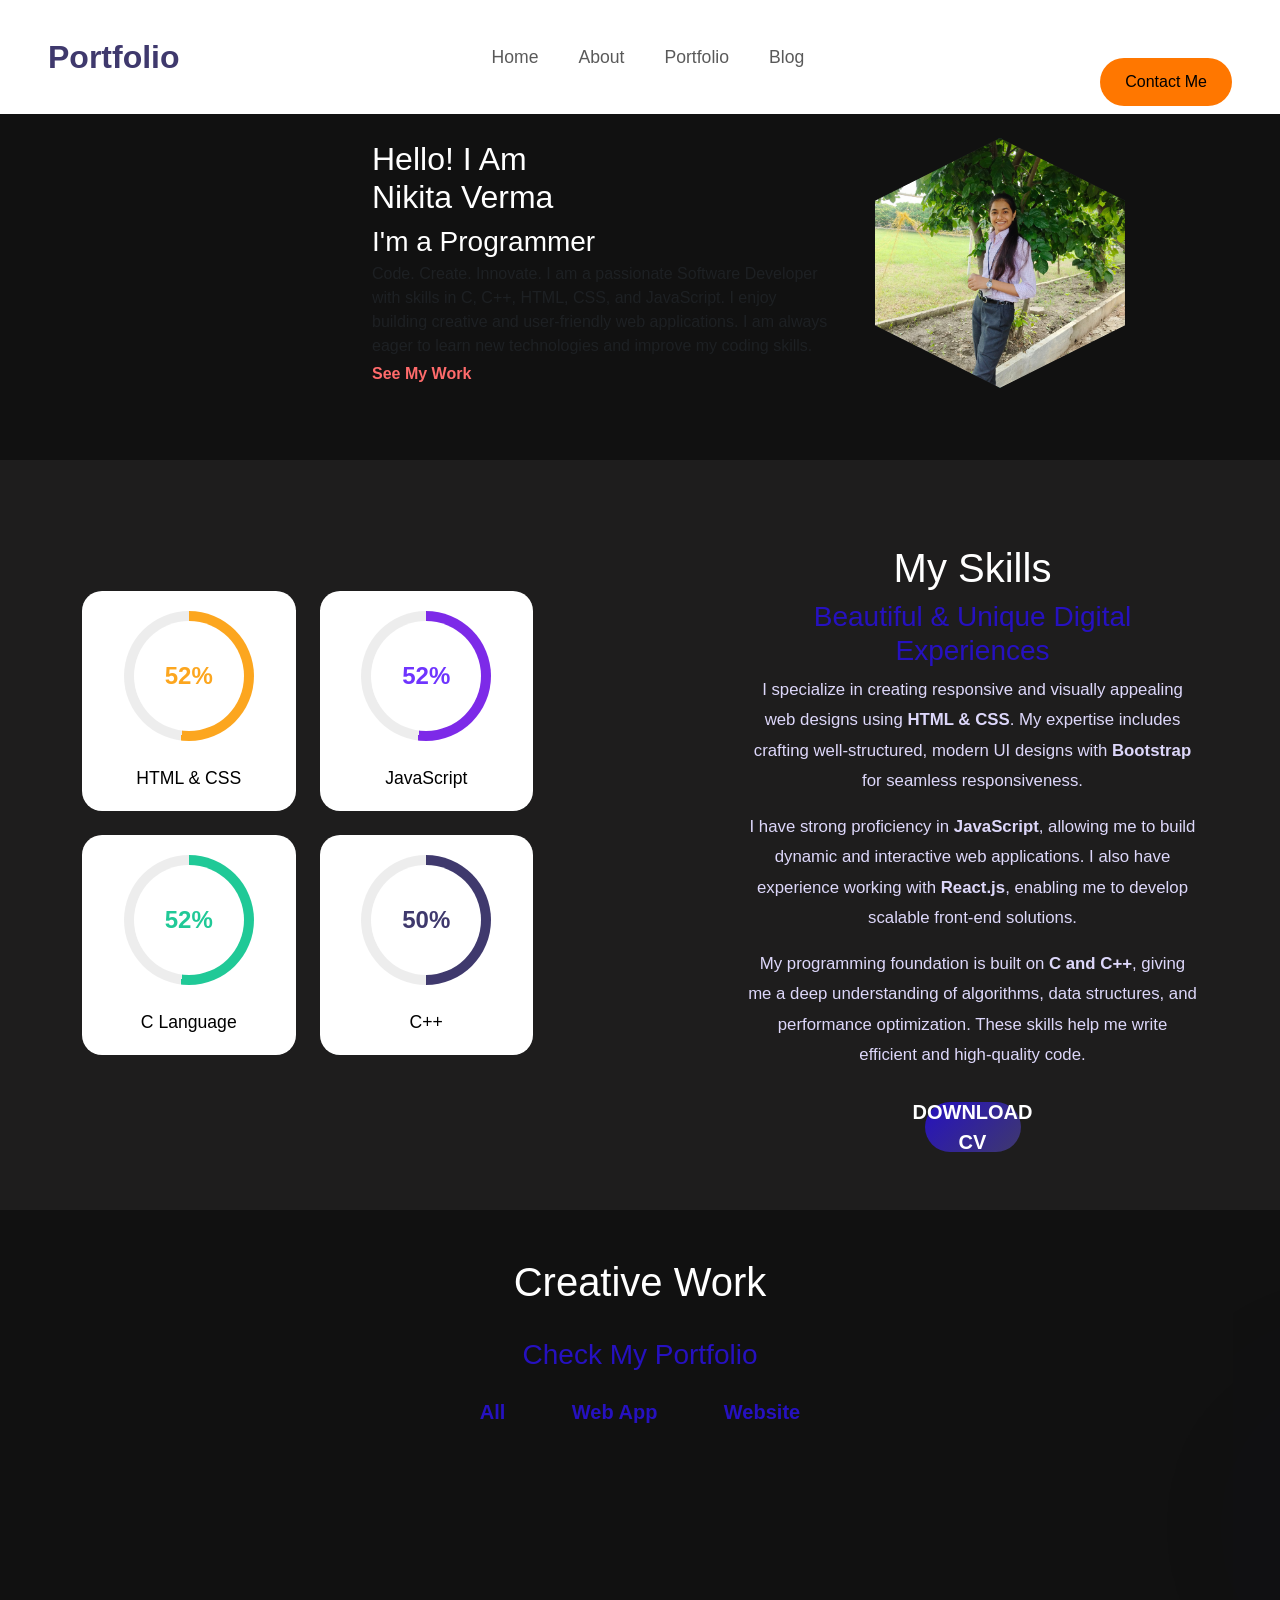
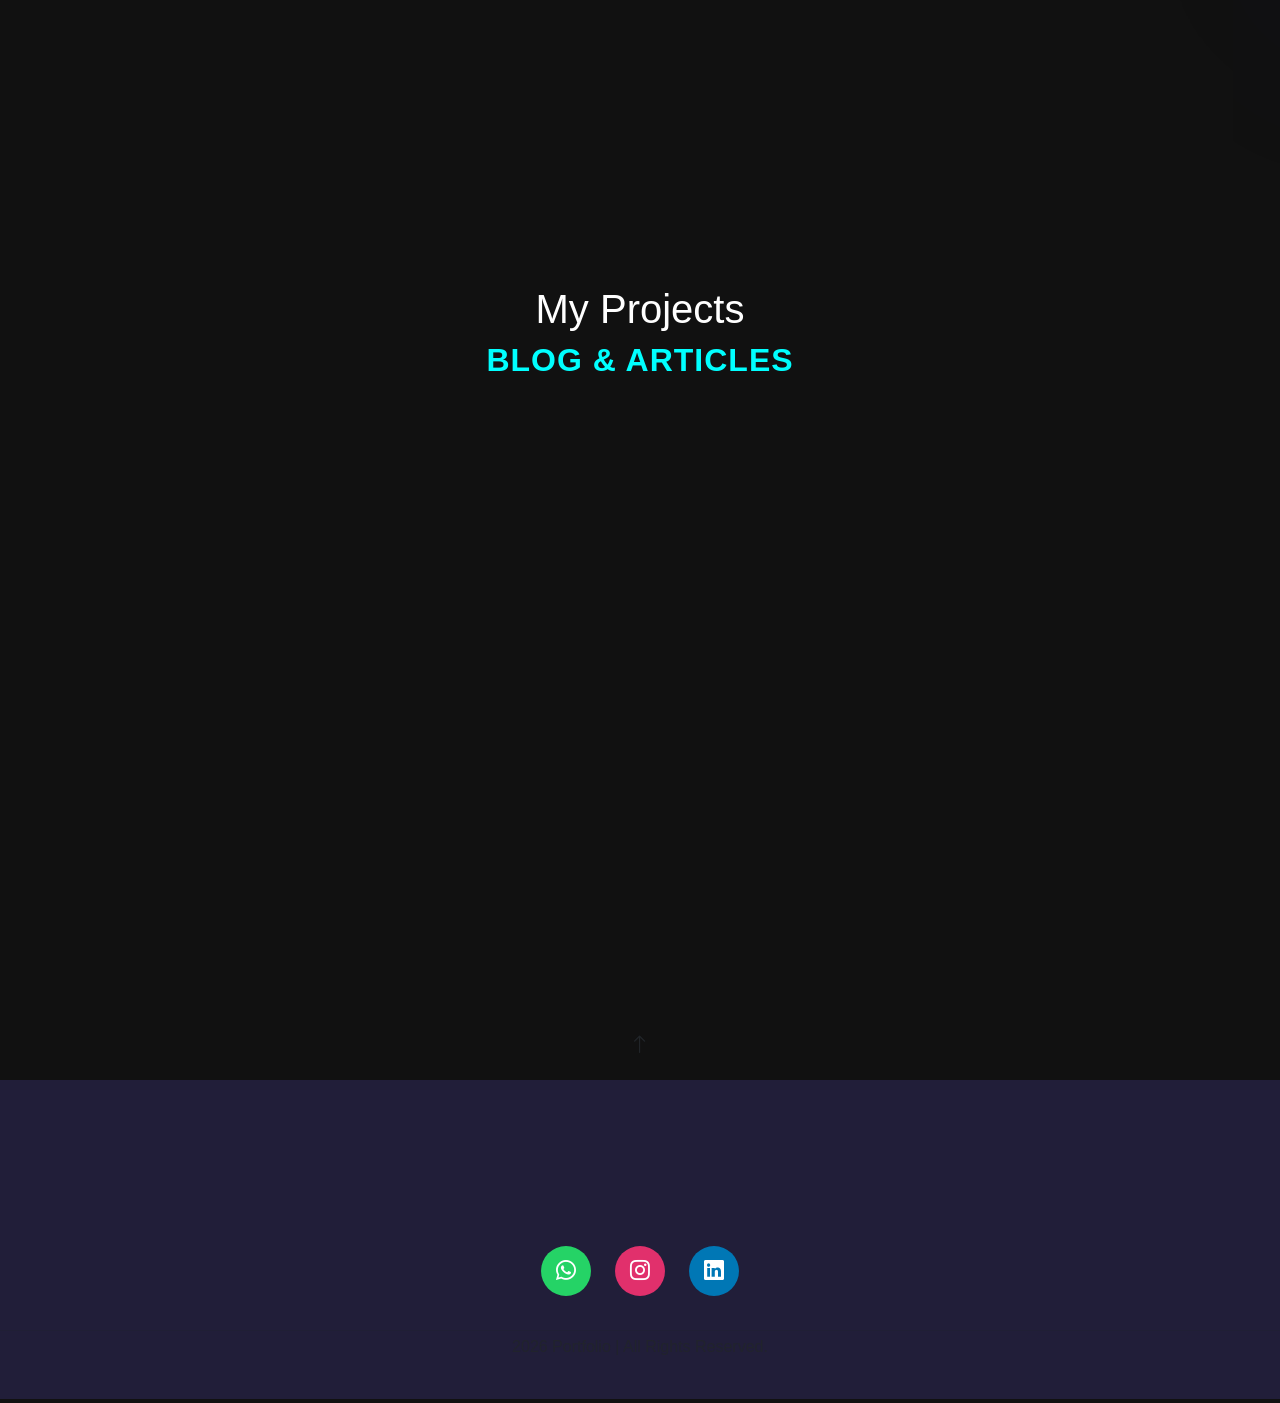
<file: index.html>
<!DOCTYPE html>
<html lang="en">
  <head>
    <meta charset="UTF-8" />
    <meta http-equiv="X-UA-Compatible" content="IE=edge" />
    <meta name="viewport" content="width=device-width, initial-scale=1.0" />
    <title>Personal Portfolio - nikita verma</title>

    <!-- bootstrap css cdn link  -->
    
    <link
      href="https://cdn.jsdelivr.net/npm/bootstrap@5.2.3/dist/css/bootstrap.min.css"
      rel="stylesheet"
      integrity="sha384-rbsA2VBKQhggwzxH7pPCaAqO46MgnOM80zW1RWuH61DGLwZJEdK2Kadq2F9CUG65"
      crossorigin="anonymous"
    />

    <link rel="stylesheet" href="style.css" />

    <!-- google font link -->
    <link rel="preconnect" href="https://fonts.googleapis.com" />
    <link rel="preconnect" href="https://fonts.gstatic.com" crossorigin />
    <link
      href="https://fonts.googleapis.com/css2?family=Josefin+Sans:wght@300;400;500;600;700&display=swap"
      rel="stylesheet"
    />

    <!-- bootstrap icon cdn link  -->
    <link
      rel="stylesheet"
      href="https://cdn.jsdelivr.net/npm/bootstrap-icons@1.10.4/font/bootstrap-icons.css"
    />

    <!-- for adding animation to website we have use AOS library 
    AOS Library css file cdn link -->
    <link rel="stylesheet" href="https://unpkg.com/aos@next/dist/aos.css" />

    <!-- jquery cdn link  -->
    <script src="https://ajax.googleapis.com/ajax/libs/jquery/3.6.4/jquery.min.js"></script>
  </head>
  <body>
    <!-- navbar starts -->
    <nav
      id="navbar-top"
      class="navbar navbar-expand-lg navbar-light bg-white sticky-top"
    >
      <div class="container-fluid px-5">
        <a class="navbar-brand fw-bold fs-2" href="#" style="color: #3f396d"
          >Portfolio</a
        >
        <button
          class="nav-menu d-md-none"
          type="button"
          data-bs-toggle="collapse"
          data-bs-target="#navbarNav"
        >
          <i class="bi bi-menu-button-fill"></i>
        </button>
        <div
          class="collapse navbar-collapse justify-content-center"
          id="navbarNav"
        >
          <ul class="navbar-nav gap-4" style="font-size: 1.1rem">
            <li class="nav-item">
              <a class="nav-link" aria-current="page" href="#">Home</a>
            </li>

            <li class="nav-item">
              <a class="nav-link" href="#about">About</a>
            </li>
            <li class="nav-item">
              <a class="nav-link" href="#portfolio">Portfolio</a>
            </li>
            <li class="nav-item">
              <a class="nav-link" href="#blog">Blog</a>
            </li>
          </ul>
        </div>
       <button id="contact-btn">Contact Me</button>

<!-- Contact Section -->
<section id="contact" class="hidden">
    <h3>Have you any question?</h3>
    <p>Feel free to contact</p>

    <!-- Contact Info -->
    <div class="contact-info">
        <p>📞 +91 8839124096</p>
        <p>📍 Manakhedi, 466114 Ashta, MP, India</p>
        <p>📧 nv09625@gmail.com</p>
         <a href="index.html" class="back-btn">⬅ Back to Home</a>
    </div>

    
</section>
      </div>
    </nav>
    <!-- navbar ends here -->

    <!-- home section starts  -->
    <section class="home py-4">
  <div class="container">
    <div class="row align-items-center justify-content-center text-center text-md-start">

      <!-- Left Side -->
      <div class="col-12 col-md-6">
        <h2 class="hero-title">
          Hello! I Am <br><span class="c-orange">Nikita Verma
      
        </h2>

        <h3 class="hero-subtitle">
          I'm a <span id="changing-text">Full Stack Developer</span>
        </h3>

        <p class="text-muted">Code. Create. Innovate. I am a passionate Software Developer with skills in C, C++, HTML, CSS, and JavaScript. I enjoy building creative and user-friendly web applications. I am always eager to learn new technologies and improve my coding skills.</p>

        <a href="#portfolio" class="link d-inline-block">See My Work</a>
      </div>

      <!-- Right Side -->
      <div class="col-12 col-md-4 text-center">
        <div class="hexagon-container">
          <div class="hexagon">
            <img src="nikku.jpg" class="img-fluid hexagon-img" alt="Profile Picture">
          </div>
        </div>
      </div>

    </div>
  </div>
</section>




<!-- Skills Section -->
<section class="skill mt-5 py-5" id="about">
  <div class="container">
    <div class="row justify-content-between align-items-center">

      <!-- Left Side: Skills Progress -->
      <div class="col-12 col-md-5 skill-with-progress mb-5 mb-md-0" data-aos="slide-right">
        <div class="row justify-content-center">
          <div class="col-10 col-sm-6 mb-4">
            <div class="progress-card">
              <div class="circular-progress html-css">
                <span class="progress-value html-progress">90%</span>
              </div>
              <br>
              <span class="text">HTML & CSS</span>
            </div>
          </div>

          <div class="col-10 col-sm-6 mb-4">
            <div class="progress-card">
              <div class="circular-progress javascript">
                <span class="progress-value javascript-progress">85%</span>
              </div>
              <br>
              <span class="text">JavaScript</span>
            </div>
          </div>

          <div class="col-10 col-sm-6 mb-4">
            <div class="progress-card">
              <div class="circular-progress c-language">
                <span class="progress-value c-language-progress">80%</span>
              </div>
              <br>
              <span class="text">C Language</span>
            </div>
          </div>

          <div class="col-10 col-sm-6 mb-4">
            <div class="progress-card">
              <div class="circular-progress cpp">
                <span class="progress-value cpp-progress">75%</span>
              </div>
              <br>
              <span class="text">C++</span>
            </div>
          </div>
        </div>
      </div>

      <!-- Right Side: My Skills Description -->
      <div class="col-12 col-md-5 skill-detail text-center text-md-start" data-aos="slide-left">
        <div class="heading mt-3">
          <h1>My Skills</h1>
          <h3>Beautiful & Unique Digital Experiences</h3>

          <p>
            I specialize in creating responsive and visually appealing web designs using <strong>HTML & CSS</strong>. My expertise includes crafting well-structured, modern UI designs with <strong>Bootstrap</strong> for seamless responsiveness.
          </p>

          <p>
            I have strong proficiency in <strong>JavaScript</strong>, allowing me to build dynamic and interactive web applications. I also have experience working with <strong>React.js</strong>, enabling me to develop scalable front-end solutions.
          </p>

          <p>
            My programming foundation is built on <strong>C and C++</strong>, giving me a deep understanding of algorithms, data structures, and performance optimization. These skills help me write efficient and high-quality code.
          </p>

          <button class="c-btn h-btn mt-3 py-3 px-5 rounded-pill">
            <a href="WhatsApp Image 2025-02-16 at 09.09.01_da15ea41.jpg" download="SampleCV" style="text-decoration: none; color: #fff;">
              Download CV
            </a>
          </button>
        </div>
      </div>

    </div>
  </div>
</section>
<!-- Portfolio Section -->
<section class="portfolio" id="portfolio">
  <div class="heading text-center pt-5">
    <h1>Creative Work</h1><br>
    <h3>Check My Portfolio</h3>
  </div>

  <div id="myBtnContainer" class="text-center mt-4">
    <button class="filter-item" data-filter="all" style="color: #2611c0;">All</button>
    <button class="filter-item" data-filter="webapp" style="color: #2611c0;">Web App</button>
    <button class="filter-item" data-filter="website" style="color: #2611c0;">Website</button>
  </div>

  <div class="portfolio-body">
    <div class="row justify-content-evenly px-4">

      <!-- Project 1: Remove the Middlemen Between Farmers and Customers -->
      <div class="post col-md-4 webapp all col-10 mt-3 mt-md-0" data-aos="fade-up">
        <div class="card">
          <img src="framer.jpg" class="card-img-top" alt="Farmer Market Platform" />
          <div class="card-body text-center">
            <h4 class="card-title">Farmer-Customer Platform</h4>
            <span class="badge bg-secondary">HTML & CSS</span>
            <span class="badge bg-secondary">JavaScript</span>
            <span class="badge bg-secondary">WebApp</span>
            <br />
            <a href="#" class="read-more-btn link">Read More</a>
          </div>
        </div>
      </div>

      <!-- Project 2: Amazon Clone -->
      <div class="post col-md-4 website all col-10 mt-3 mt-md-0" data-aos="fade-up">
        <div class="card">
          <img src="amazon.jpg" class="card-img-top" alt="Amazon Clone" />
          <div class="card-body text-center">
            <h4 class="card-title">Amazon Clone</h4>
            <span class="badge bg-secondary">HTML & CSS</span>
            <span class="badge bg-secondary">JavaScript</span>
            <span class="badge bg-secondary">Website</span>
            <br />
            <a href="#" class="read-more-btn link">Read More</a>
          </div>
        </div>
      </div>

    </div>
  </div>
</section>

    

      <section class="blog mt-5 pb-5" id="blog">
        <div class="heading text-center pt-5">
          <h1>My Projects</h1>
          <h3>Blog & Articles</h3>
        </div>
        <div class="row justify-content-evenly px-4 mt-4" data-aos="fade-up">
      
          <!-- Blog Post 1: Amazon Clone -->
          <div class="blogpost col-md-4 col-10 mt-5">
            <div class="card">
              <img src="amazon.jpg" class="card-img-top rounded-4" alt="Amazon Clone" />
              <div class="card-body px-4">
                <h2>By Nikita Verma</h2></small><span class="ms-3">sept 16, 2024</span>
                <h4 class="card-title">Building an Amazon Clone</h4>
                <p class="text-muted">
                  Developed an e-commerce website inspired by Amazon with product listings, shopping cart, and checkout functionality.
                </p>
                <strong>Skills Used:</strong> HTML, CSS, JavaScript
              </div>
            </div>
          </div>
      
          <!-- Blog Post 2: Farm-to-Customer System -->
          <div class="blogpost col-md-4 col-10 mt-5">
            <div class="card">
              <img src="farmer2.jpg" class="card-img-top rounded-4" alt="Farm-to-Customer" />
              <div class="card-body px-4">
                <h2>By Nikita Verma</h2><span class="ms-3">Feb 10, 2025</span>
                <h4 class="card-title">Removing Middlemen: Farm-to-Customer System</h4>
                <p class="text-muted">
                  Created a platform that connects farmers directly with customers, eliminating middlemen and ensuring fair prices.
                </p>
                <strong>Skills Used:</strong> HTML, CSS, JavaScript, MySQL
              </div>
            </div>
          </div>
      
          <!-- Blog Post 3: Expense Tracker -->
          <div class="blogpost col-md-4 col-10 mt-5">
            <div class="card">
              <img src="Rentify .png" class="card-img-top rounded-4" alt="Expense Tracker" />
              <div class="card-body px-4">
                <h2>By Nikita Verma</h2></small><span class="ms-3">oct 5, 2025</span>
                <h4 class="card-title">Rentify – Rental Home Platform</h4>
                <p class="text-muted">
                  Rentify is a simple web app that helps users find rental homes easily. It connects tenants directly with property owners without middlemen.
                <strong>Skills Used:</strong> React,express,node.js,MongoDB
              </div>
            </div>
          </div>
      
        </div>
      </section>
      
    <!-- blog section ends here -->

    <!-- contact section starts -->
    
    
    <!-- contact section ends here -->

      <!-- now we will make back to top button when user click on it it will be redirected to top page  -->
    <button
      type="button"
      class="btn btn-floating btn-lg rounded-pill"
      id="btn-back-to-top"
    >
      <i class="bi bi-arrow-up"></i>
    </button>

    <!-- footer section starts  -->
    <footer class="text-center text-muted py-4">
      <h3 class="text-white pt-4" data-aos="fade-up">Portfolio</h3>
      <div class="link-group mt-5" data-aos="fade-up">
        <a href="#home">Home</a>
        <div class="vr"></div>
        <a href="#about">About</a>
        <div class="vr"></div>
        <a href="#portfolio">Portfolio</a>
        <div class="vr"></div>
        <a href="#blog">Blog</a>
        <div class="vr"></div>
        <a href="#contact">Contact</a>
      </div>
      <a href="https://wa.me/918839124096" target="_blank" class="rounded-pill whatsapp">
  <i class="bi bi-whatsapp"></i>

</a>

<a href="https://instagram.com/nikitapatel119" target="_blank" class="rounded-pill instagram">
  <i class="bi bi-instagram"></i>
</a>

<a href="https://www.linkedin.com/in/nikita-verma-170a9b337" target="_blank" class="rounded-pill linkedin">
  <i class="bi bi-linkedin"></i>
</a>
      <hr class="text-muted my-4" />

      <p> 2026 Portfolio | All Rights Reserved.</p>
    </footer>
    <!-- footer section ends here -->

      <!-- bootstrap javascript cdn link  -->
    <script
      src="https://cdn.jsdelivr.net/npm/bootstrap@5.2.3/dist/js/bootstrap.bundle.min.js"
      integrity="sha384-kenU1KFdBIe4zVF0s0G1M5b4hcpxyD9F7jL+jjXkk+Q2h455rYXK/7HAuoJl+0I4"
      crossorigin="anonymous"
    ></script>

    <!-- AOS library javascript link  -->
    <script src="https://unpkg.com/aos@next/dist/aos.js"></script>
    <script>
      // initializing AOS library
      AOS.init({
        duration: 1000,
        offset: 50,
      });
    </script>
    <!-- custom js file linking -->
    <script src="script.js"></script>
    
  </body>
</html>
</file>
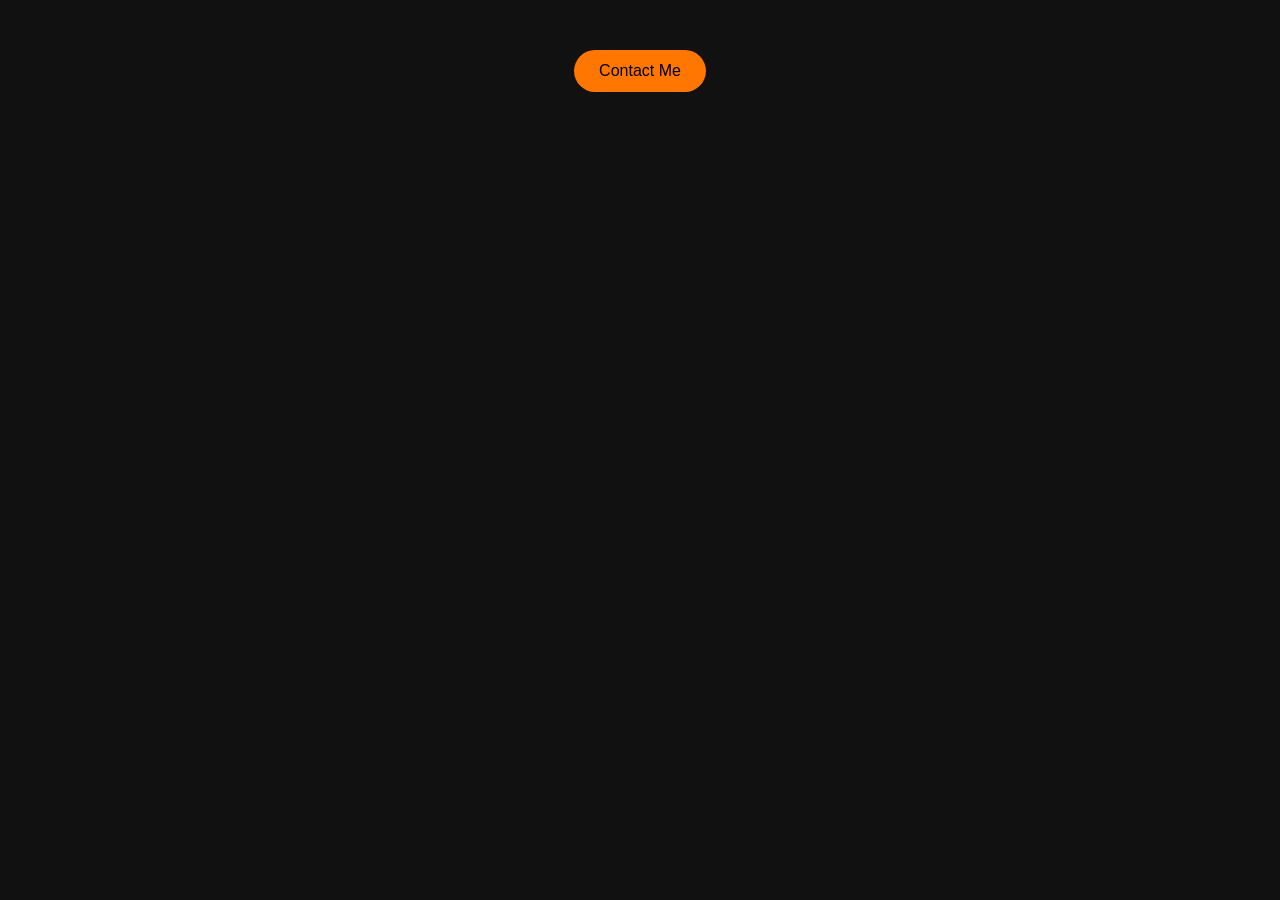
<file: contact.htm>
<!DOCTYPE html>
<html lang="en">
<head>
    <meta charset="UTF-8">
    <meta name="viewport" content="width=device-width, initial-scale=1.0">
    <title>Contact | Nikita Verma</title>

    <!-- CSS Link -->
    <link rel="stylesheet" href="style.css">
</head>

<body>

<!-- Button -->
<button id="contact-btn">Contact Me</button>

<!-- Contact Section -->
<section id="contact" class="hidden">
    <h3>Have you any question?</h3>
    <p>Feel free to contact</p>

    <!-- Contact Info -->
    <div class="contact-info">
        <p>📞 +91 8839124096</p>
        <p>📍 Manakhedi, 466114 Ashta, MP, India</p>
        <p>📧 nv09625@gmail.com</p>
    </div>

    <!-- Form -->
    <form id="contact-form" class="contact-form">
        <input type="text" placeholder="Name" required>
        <input type="email" placeholder="E-mail" required>
        <textarea placeholder="Message" rows="5" required></textarea>
        <button type="submit">Submit</button>
    </form>
</section>

<!-- JS Link -->
<script src="script.js"></script>

</body>
</html>
</file>
<file: style.css>
.skill {
    background-color: #1e1d1d;
}

.progress-card {
    padding: 20px;
    background-color: #fff;
    text-align: center;
    border-radius: 20px;
    transition: 0.6s;
    height: 100%;
}

.progress-card:hover {
    transform: scale(1.05);
}

.circular-progress {
    position: relative;
    height: 130px;
    width: 130px;
    margin: auto;
    border-radius: 50%;
    background: conic-gradient(#7d2ae8 3.6deg, #ededed 0deg);
    display: flex;
    align-items: center;
    justify-content: center;
}

.circular-progress::before {
    content: "";
    position: absolute;
    height: 110px;
    width: 110px;
    border-radius: 50%;
    background-color: #fff;
}

.progress-value {
    position: relative;
    font-size: 1.5rem;
    font-weight: 600;
}

.html-progress {
    color: #fca61f;
}

.javascript-progress {
    color: #6f34fe;
}

.c-language {
    background: conic-gradient(#20c997 288deg, #ededed 0deg);
}

.c-language-progress {
    color: #20c997;
}

.cpp {
    background: conic-gradient(#3f396d 270deg, #ededed 0deg);
}

.cpp-progress {
    color: #3f396d;
}

.text {
    font-size: 1.1rem;
    font-weight: 500;
    color: #000;
}

.heading h1 {
    color: white;
}

.heading h3 {
    color: #2611c0;
}

.heading p {
    font-size: 1.05rem;
    color: rgb(221, 215, 250);
    line-height: 1.8;
}

.home .row {
    row-gap: 0;
}

.hexagon-container {
    margin-top: -20px;
}

.hero-subtitle {
    margin-bottom: 4px;
}

.text-muted {
    margin-bottom: 4px !important;
}

@media (max-width: 768px) {
    .home .row {
        row-gap: 0;
    }

    .hexagon-container {
        margin-top: -10px;
    }
}

    .progress-card {
        margin: 0 auto;
    }

    .skill-detail {
        text-align: center !important;
        margin-top: 20px;
    }

    .link {
        margin-left: 0 !important;
    }

/* portfolio section starts */
#myBtnContainer{
    margin-bottom: 45px;
}
#myBtnContainer button{
  border: none;
  color: black;
  background: transparent;
  font-size: 20px;
  font-weight: 600;
  cursor: pointer;   
  display: inline-block;
  margin: 0 25px;
}
#myBtnContainer button:hover{
    color: #fca61f;
}

#myBtnContainer button:focus{
    outline: none;
}
.post .content h4{
    font-size: 1rem;
    font-weight: 700;
}
.post .card{
    border: none;
}

/* testimonial section starts */
.testimonial img:hover{
    transform: scale(1.2,1.2);
    transition-duration: 1s;
}
.testimonial h4{
    color: #3f396d;
}
.testimonial i{
    font-size: 2.9rem;
    color: #fca61f;

}
.testimonial .nextprev-btn{
    border: none;
    background-color: #fff;
}
.prev:hover,.prev-btn:hover{
    color:#6f34fe;
    transform: translateX(-10px);
    transition-duration: 1s;
}
.next:hover,.next-btn:hover{
    color:#6f34fe;
    transform: translateX(10px);
    transition-duration: 1s;
}

/* blog section starts */
.blog{
    background-color: #f2f2ff;
}
.blog .blogpost .card{
    border: none;
    border-radius: 5%;
}
.nav-bg{
    background-color: #fff;
}

.blog .blogpost small{
    color: #6f34fe;
    font-size: 1.1rem;
}
.blog .blogpost h4,.blogpost a{
    color: #3f396d;
    font-weight: 700;
    margin-top: 1rem;
    text-decoration: none;
}
.blogpost a:hover{
    color: #fca61f;
}
.blog .blogpost .read-more-btn{
    text-decoration: none;
    color: #fca61f;
    font-size: 1.1rem;
}
.blog .blogpost .read-more-btn:hover{
    color: #6f34fe;
}
/* styling modal group  */
.btn-c{
    margin-left: 94%;
    background-color: transparent;
    border: none;
    color: #e4dfdf;
    font-size: 2rem;
    margin-top: -3%;
}
.btn-c i{
    color: #fca61f;
}
.modal-body .content span{
    font-size: 1rem;
}
.modal-body .content small{
    font-size: 1rem;
    color: #6f34fe;
}
/* contact section starts */
.contact{
    background-color: #15080839;
}
.contact-details i{
    font-size: 1.5rem;
    color: #2e1ffc;
}
.contact-details p{
    font-size: 1.2rem;
    margin-left: 1rem;
}
.contact-form .form-control:focus{
    box-shadow: none;
    border: 1px solid #1ffc70;
}
.contact-form .form-control{
    padding: 10px 10px;
    width: 80%;
}

/* footer section starts */
footer{
    background-color: #211e39;
}

footer .link-group a{
    margin-left: 10px;
    margin-right: 10px;
    text-decoration: none;
    color: #6c757d;
    font-size: 1.1rem;
    margin-top: 1rem;
}
footer .link-group a:hover{
    color: #fca61f;
}
.social-links button{
    border: none;
    margin-right: 1rem;
    font-size: 1.2rem;
    background-color: #fff;
    padding: 14px 15px 10px 15px;
}
.social-links .dribble{
    color: #f33a7e;
}
.social-links button:hover{
    color: #fff;
    transform: translateY(-20px);
    transition-duration: 1s;
}
.social-links .dribble:hover{
    background-color: #f33a7e;
}
.social-links .whatsapp{
    color: #25D366;
}
.social-links .whatsapp:hover{
    background-color: #25D366;
}
.social-links .behance{
    color: #255afc;
}
.social-links .behance:hover{
    background-color: #255afc;
}

/* styling back to top button */
.hexagon-container {
    display: flex;
    justify-content: center;
    align-items: center;
    position: relative;
    width: 250px;
    height: 250px;
    margin: auto;
}

.hexagon {
    width: 100%;
    height: 100%;
    clip-path: polygon(50% 0%, 100% 25%, 100% 75%, 50% 100%, 0% 75%, 0% 25%);
    background: #222;
    overflow: hidden;
    box-shadow: 0 0 20px rgba(0, 255, 255, 0.7);
    display: flex;
    justify-content: center;
    align-items: center;
}

.hexagon img {
    width: 100%;
    height: 100%;
    object-fit: cover;
    display: block;
}

/* Mobile responsive */
@media (max-width: 768px) {
    .hexagon-container {
        width: 180px;
        height: 180px;
        margin-top: 20px;
    }
}

/* Blog Section */
.blog {
    background: #111; /* Dark background */
    color: #fff; /* White text */
  }
  
  .blog .heading small {
    color: #0ff; /* Neon cyan */
  }
  
  .blog h3 {
    font-size: 2rem;
    font-weight: bold;
    text-transform: uppercase;
    letter-spacing: 1px;
    color: #0ff; /* Neon blue */
  }
  
  .blogpost .card {
    background: #222; /* Dark card background */
    border-radius: 10px;
    transition: 0.3s ease-in-out;
    box-shadow: 0 0 15px rgba(0, 255, 255, 0.2);
  }
  
  .blogpost .card:hover {
    transform: scale(1.05);
    box-shadow: 0 0 20px rgba(0, 255, 255, 0.4);
  }
  
  .blogpost .card img {
    height: 200px;
    object-fit: cover;
    border-radius: 10px;
  }
  
  .blogpost .card-body {
    padding: 20px;
  }
  
  .blogpost .card-body small {
    color: #aaa;
    font-size: 14px;
  }
  
  .blogpost .card-body h4 {
    font-size: 1.4rem;
    margin-top: 10px;
    color: #0ff; /* Neon effect */
  }
  
  .blogpost .card-body p {
    font-size: 1rem;
    color: #ddd;
  }
  
  .blogpost .card-body strong {
    display: block;
    margin-top: 10px;
    font-size: 0.9rem;
    color: #ffcc00; /* Gold color for skills */
  }
  /* General Styles */
body {
    font-family: 'Josefin Sans', sans-serif;
    background: #121212;
    color: white;
    margin: 0;
    padding: 0;
}

/* Sidebar Navigation */
.sidebar {
    position: fixed;
    width: 220px;
    height: 100vh;
    background: #181818;
    padding: 20px;
    left: 0;
    top: 0;
}

.logo {
    font-size: 24px;
    font-weight: bold;
    text-align: center;
    margin-bottom: 30px;
    color: #00ffff;
}

.sidebar ul {
    list-style: none;
    padding: 0;
}

.sidebar ul li {
    margin: 20px 0;
}

.sidebar ul li a {
    text-decoration: none;
    color: rgb(195, 30, 30);
    display: flex;
    align-items: center;
    font-size: 18px;
    padding: 10px;
    transition: 0.3s;
}

.sidebar ul li a:hover, .sidebar ul li a.active {
    background: #00ffff;
    border-radius: 5px;
}

/* Home Section */
.home {
    margin-left: 240px;
    padding: 80px 40px;
}

.highlight {
    color: #00ffff;
}

.typing {
    font-weight: bold;
    color: #00ffff;
}



.hexagon img {
    width: 100%;
    height: 100%;
    clip-path: inherit;
}

/* Theme Switcher */
.theme-switcher {
    position: fixed;
    top: 20px;
    right: 20px;
    display: flex;
    gap: 10px;
}

.theme-btn {
    width: 20px;
    height: 20px;
    border-radius: 50%;
    cursor: pointer;
}

.blue { background: #00ffff; }
.orange { background: #ff6700; }
.green { background: #00ff00; }
.pink { background: #ff00ff};
/* Contact Section Styling */
.nikita{
    background-color: #111;
    color: #ddd;
}
/* Hire Me Button */
/* Hire Me Button */
.c-btn {
    background: linear-gradient(135deg, #2611c0, #3f396d);
    color: #ffffff;
    border: none;
    padding: 200px 100px;   /* rectangle shape ke liye */
    font-size: 14px;
    font-weight: bold;
    text-transform: uppercase;
    cursor: pointer;
    display: inline-block;
    border-radius: 7px;   /* slight rounded rectangle */
    text-align: center;
    transition: all 0.3s ease-in-out;
    box-shadow: 400px 400px 400px rgba(38, 17, 192, 0.4);
}

.c-btn:hover {
    background: linear-gradient(135deg, #3f396d, #2611c0);
    transform: translateY(-2px);
    box-shadow: 0px 100px 100 px rgba(38, 17, 192, 0.6);
}

/* See My Work Link */
.link {
    color: #ff6b6b;
    font-size: 1rem;
    font-weight: bold;
    text-decoration: none;
    transition: all 0.3s ease-in-out;
}

.link:hover {
    color: #ff4c4c;
    text-decoration: underline;
}

/* Responsive adjustments */
@media (max-width: 768px) {
    .c-btn {
        font-size: 0.9rem;
        padding: 10px 20px;
    }

    .link {
        font-size: 0.9rem;
    }
}
/* Hide contact form container initially */
body {
    font-family: Arial, sans-serif;
    background: #111;
    color: white;
    text-align: center;
}

/* Button */
#contact-btn {
    margin-top: 50px;
    padding: 12px 25px;
    background: rgb(255, 119, 0);
    border: none;
    border-radius: 25px;
    cursor: pointer;
    font-size: 16px;
}

/* Hidden */
.hidden {
    display: none;
}

/* Contact Section */
#contact {
    background: rgba(0, 0, 0, 0.9);
    padding: 20px;
    border-radius: 10px;
    max-width: 400px;
    margin: 30px auto;
    box-shadow: 0px 4px 10px rgba(0, 255, 255, 0.3);
}

/* Contact Info */
.contact-info p {
    margin: 5px 0;
}

/* Form */
.contact-form input,
.contact-form textarea {
    width: 90%;
    padding: 10px;
    margin: 10px 0;
    border-radius: 5px;
    border: none;
}

.contact-form button {
    padding: 10px 20px;
    background: cyan;
    border: none;
    border-radius: 20px;
    cursor: pointer;
}

/* Success Message */
.success-message {
    color: lightgreen;
    font-weight: bold;
}
/* Background Overlay */
/* Background Overlay */

/* Popup Animation */
@keyframes popup{
    from{
        transform:scale(0.8);
        opacity:0;
    }
    to{
        transform:scale(1);
        opacity:1;
    }
}

/* Close Button */
#close-btn{
    position:absolute;
    top:10px;
    right:15px;
    font-size:26px;
    color:#fff;
    cursor:pointer;
    transition:0.3s;
}

#close-btn:hover{
    color:#fca61f;
}

/* Input Fields */
.whatsapp {
    background: #25D366;
    color: white;
}

.instagram {
    background: #E1306C;
    color: white;
}

.linkedin {
    background: #0077B5;
    color: white;
}

.rounded-pill {
    display: inline-flex;
    justify-content: center;
    align-items: center;
    width: 50px;
    height: 50px;
    margin: 10px;
    border-radius: 50%;
    text-decoration: none;
    font-size: 20px;
    transition: 0.3s;
}

.rounded-pill:hover {
    transform: scale(1.1);
}
</file>
